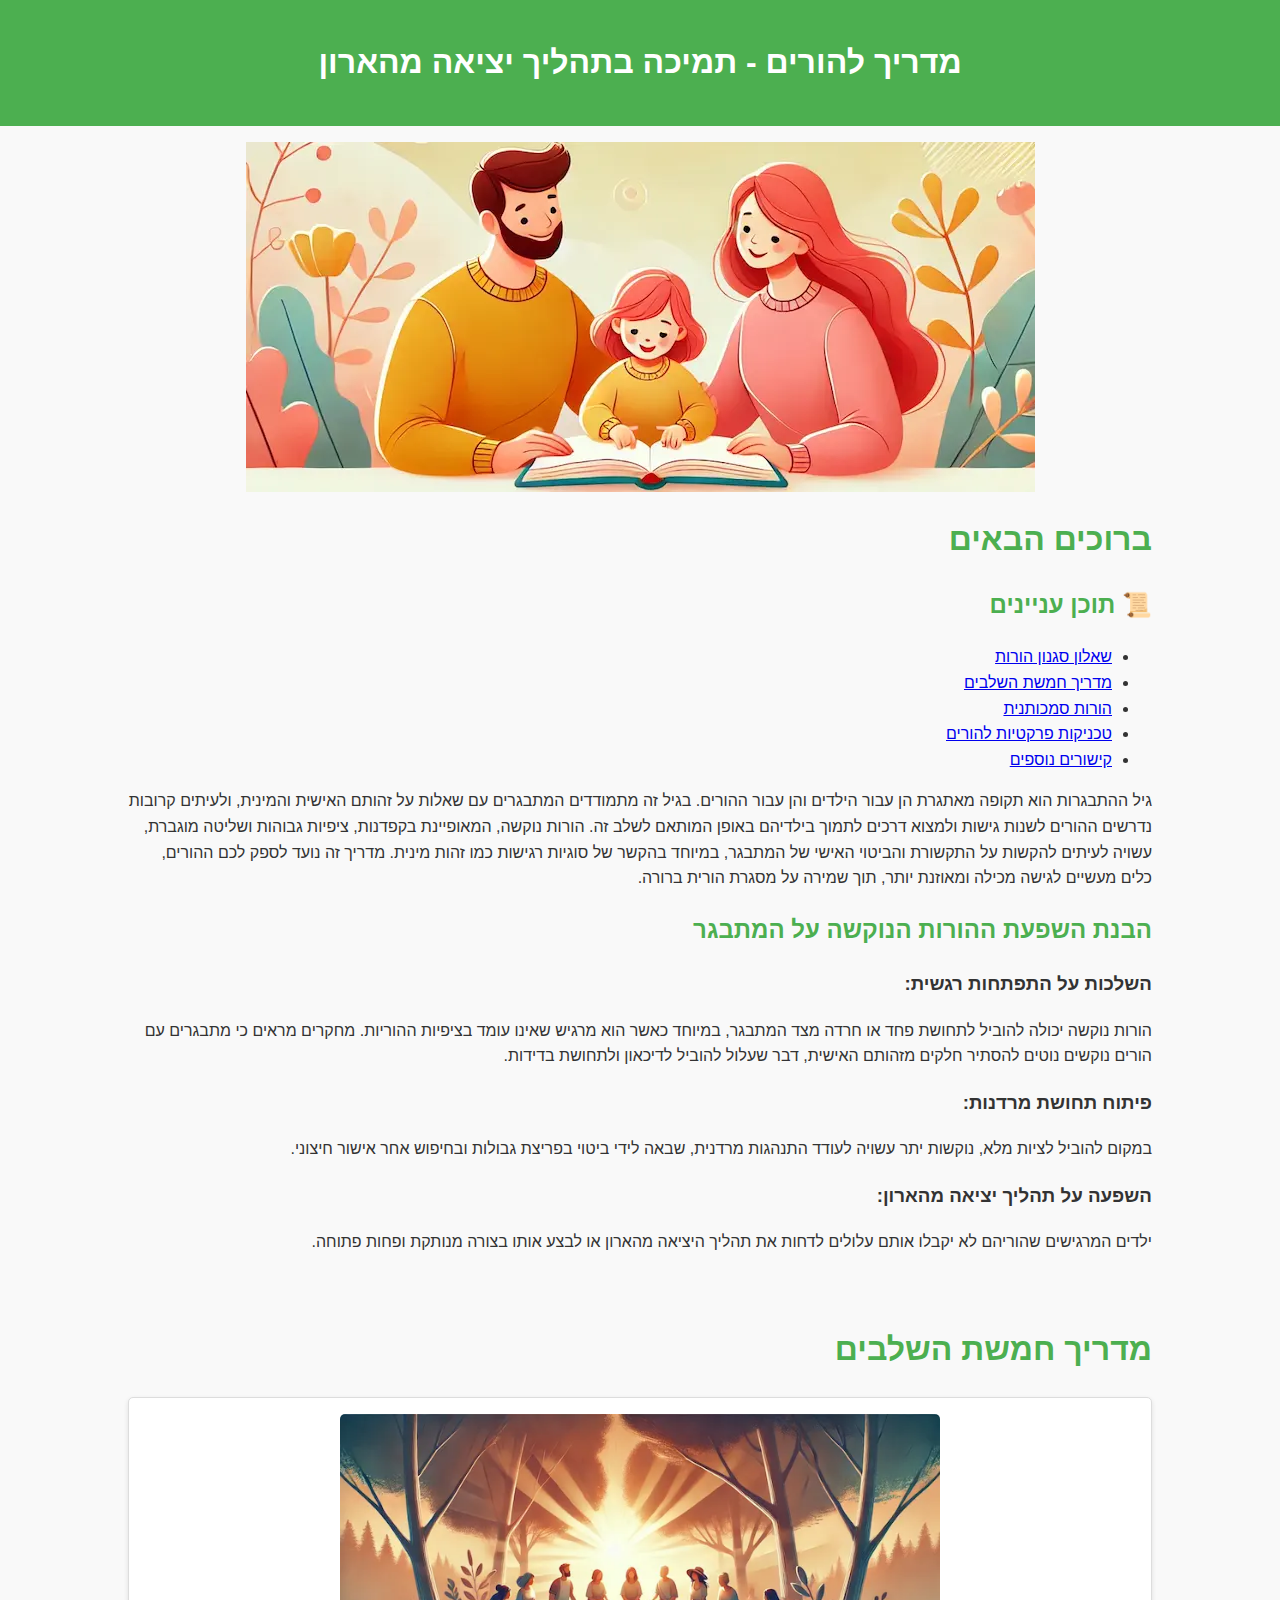
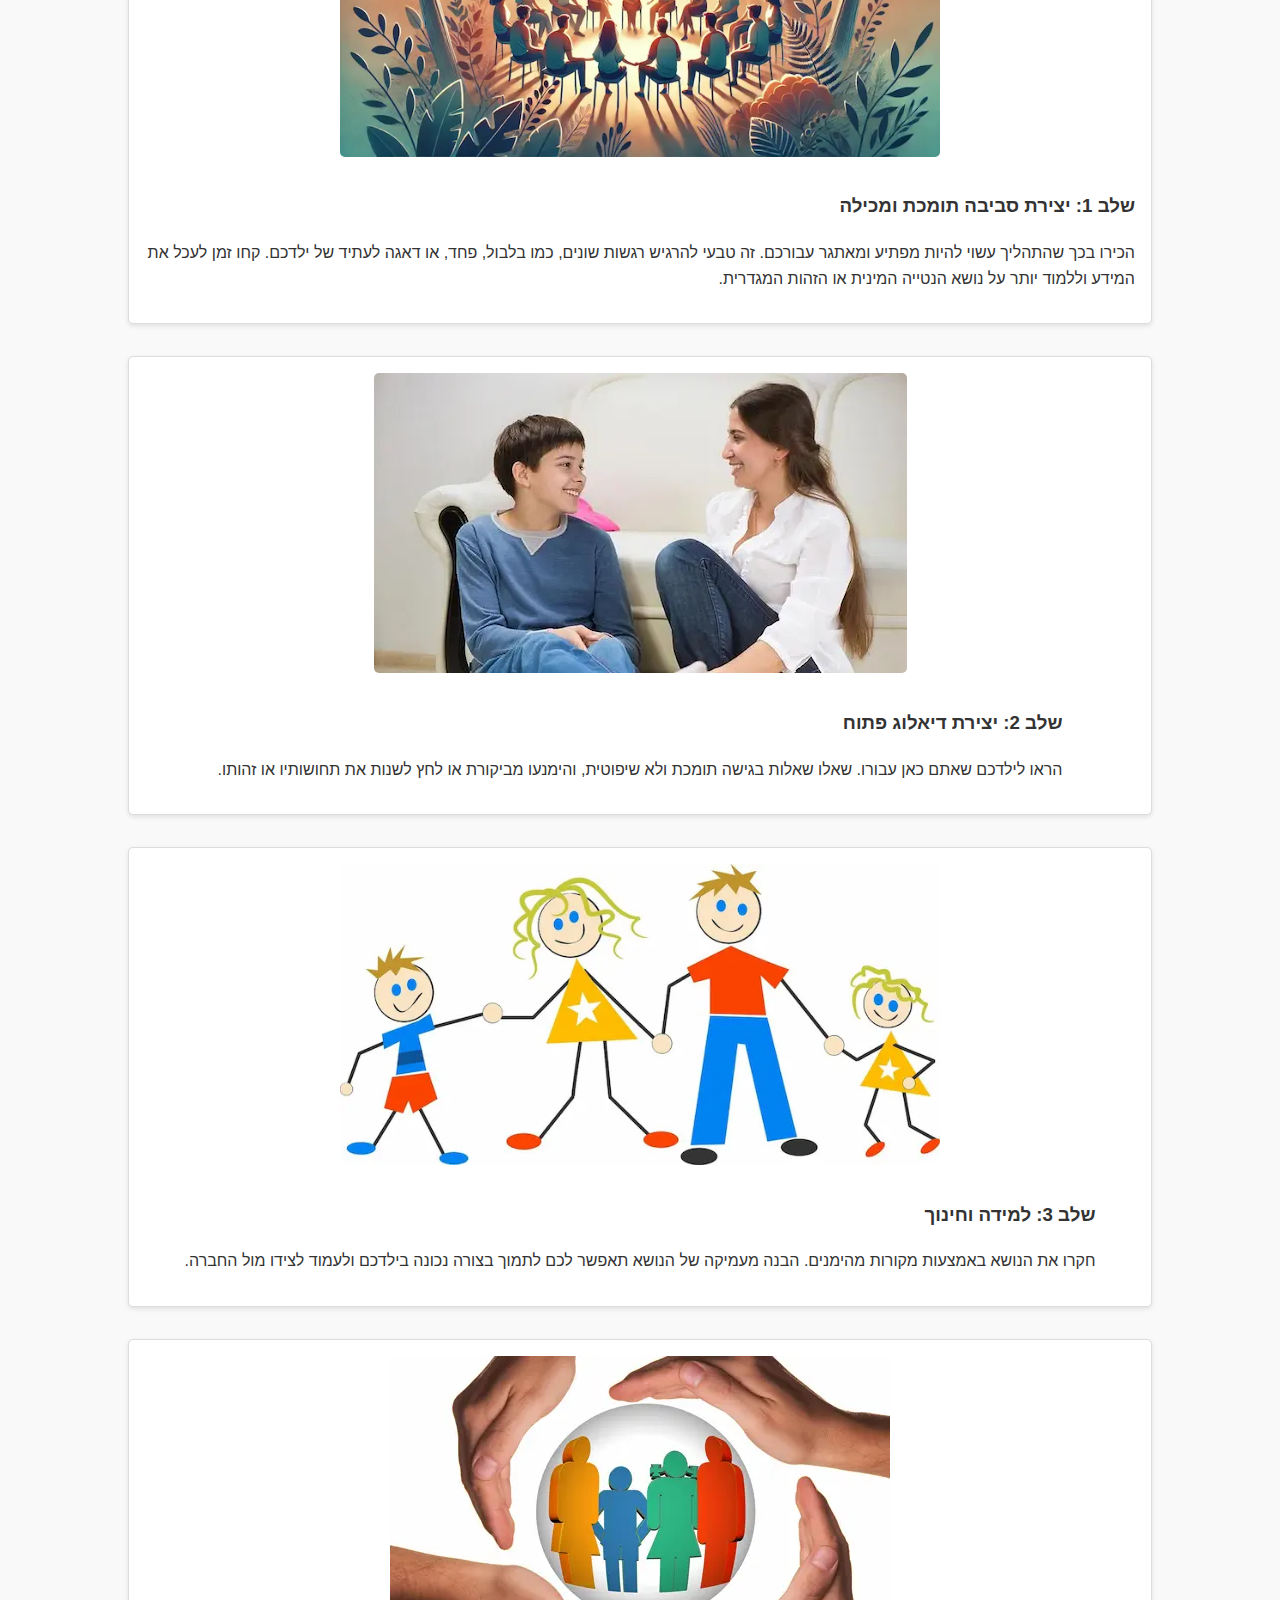
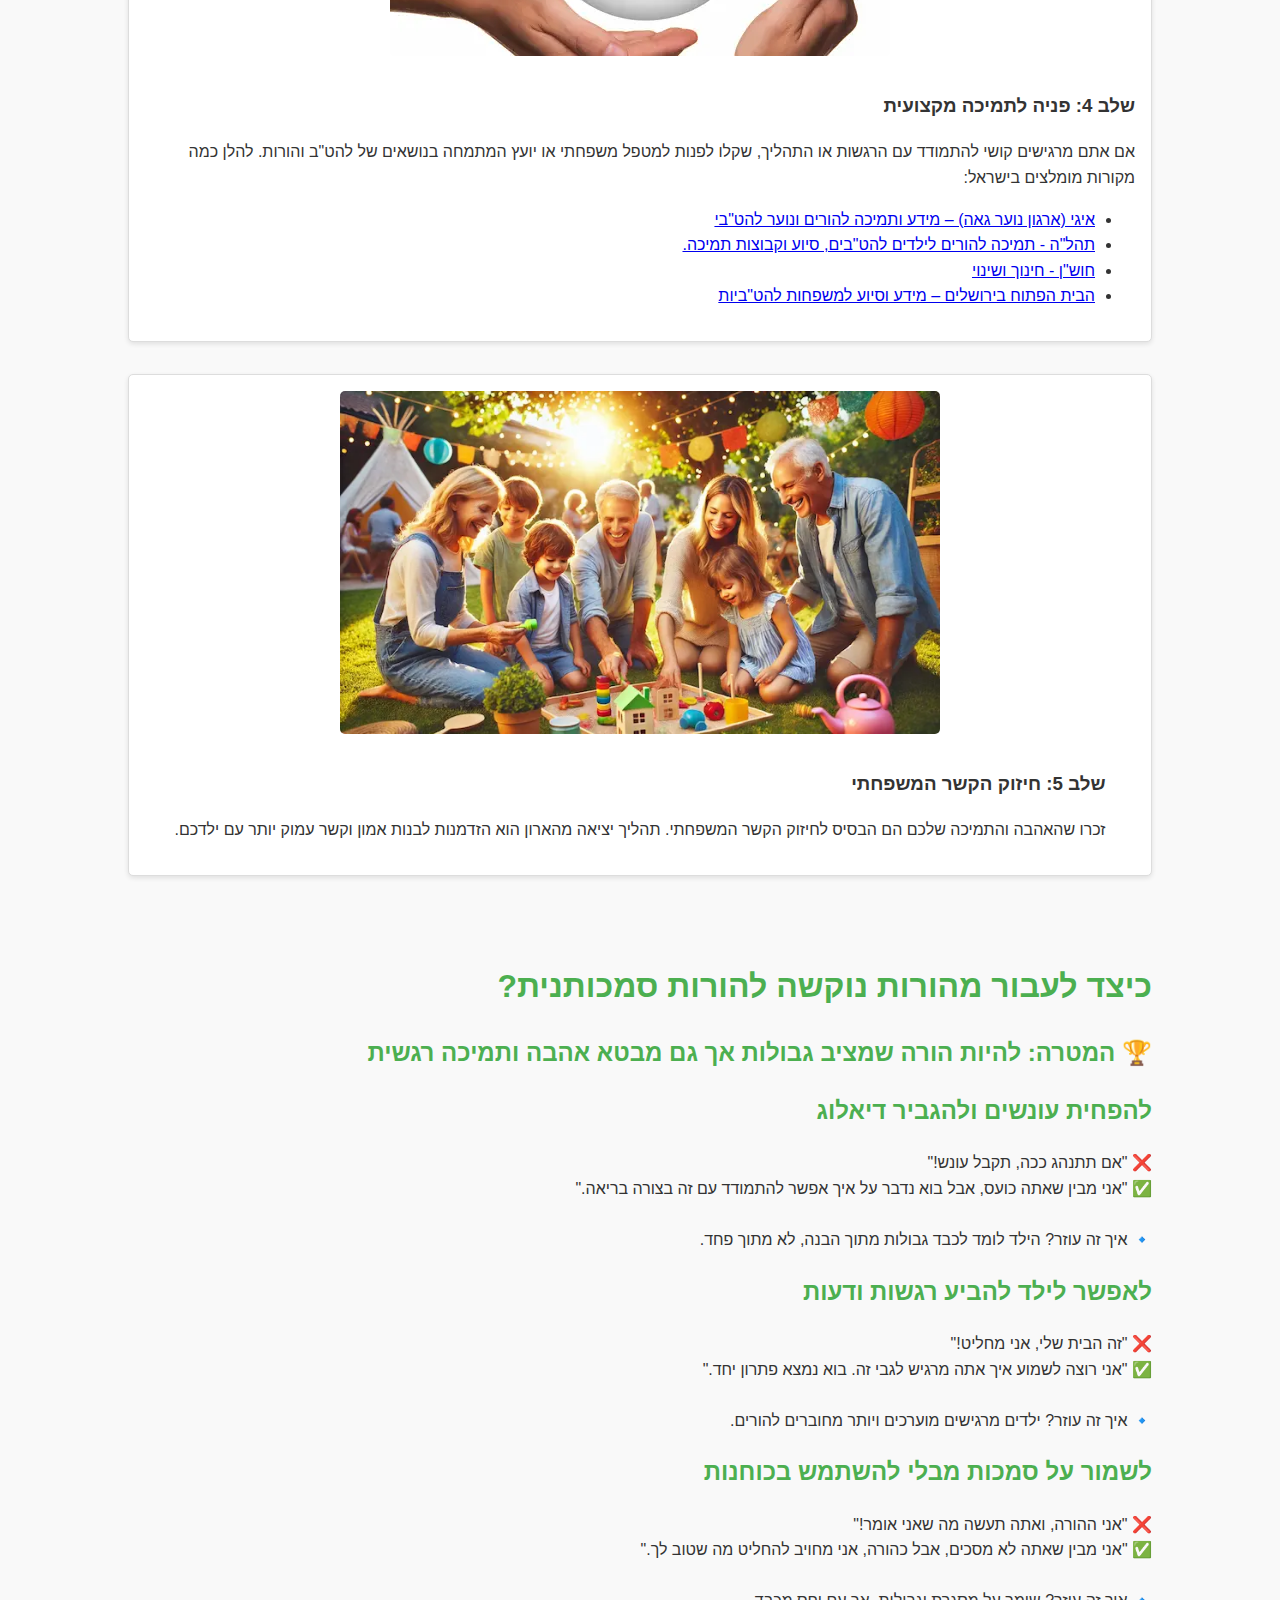
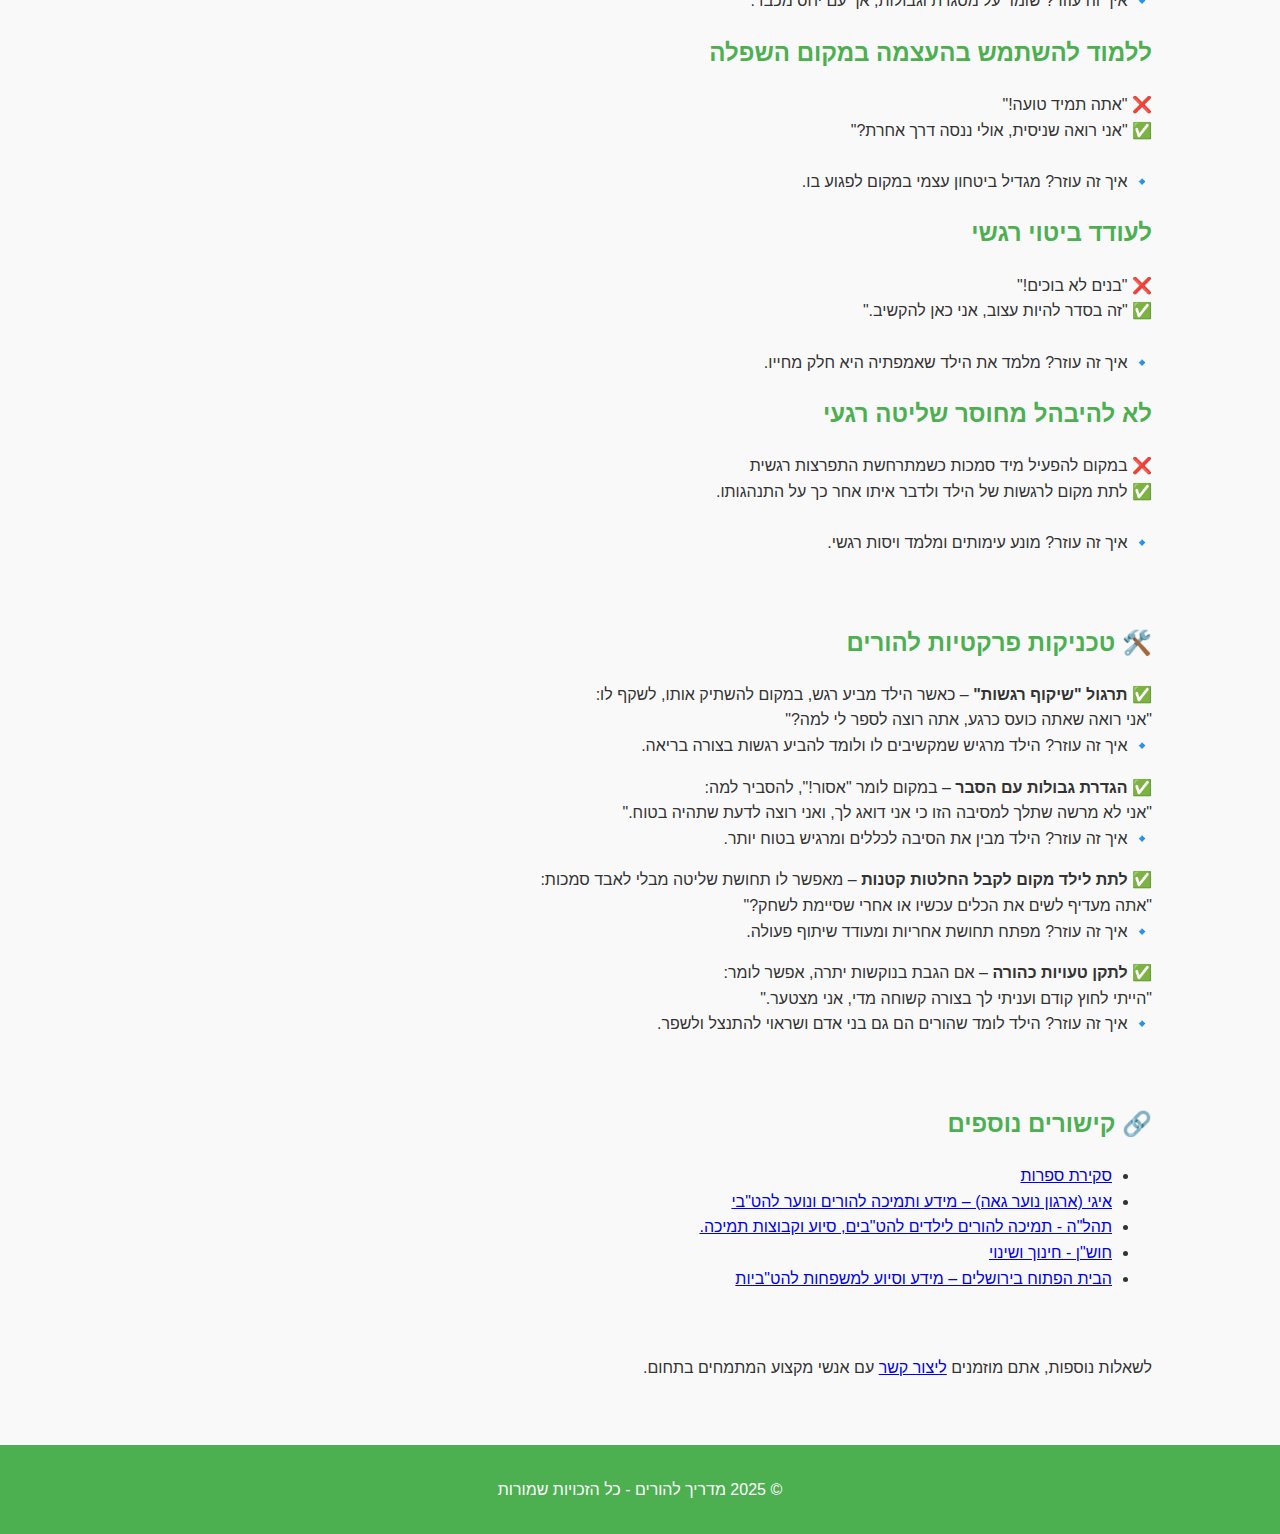
<file: index.html>
<!DOCTYPE html>
<html lang="he">
<head>
  <meta charset="UTF-8">
  <meta name="viewport" content="width=device-width, initial-scale=1.0">
  <title>מדריך להורים - תהליך יציאה מהארון</title>
  <link rel="stylesheet" href="style.css">
  <script>
    window.addEventListener("scroll", function() {
      let button = document.getElementById("backToTop");
      if (window.scrollY > 100) {
        button.style.display = "block";
      } else {
        button.style.display = "none";
      }
    });
  </script>
</head>
<body>
<header>
  <h1>מדריך להורים - תמיכה בתהליך יציאה מהארון</h1>
</header>
<div class="container">
  <img src="img/main_image.webp" alt="תמונה ראשית">
  <h1>ברוכים הבאים</h1>
  </p>
  <h2>📜 תוכן עניינים</h2>
  <ul>
    <li><a href="quiz.html" target="_blank">שאלון סגנון הורות</a></li>
    <li><a href="#guide1">מדריך חמשת השלבים</a></li>
    <li><a href="#guide2">הורות סמכותנית</a></li>
    <li><a href="#guide3">טכניקות פרקטיות להורים</a></li>
    <li><a href="#links">קישורים נוספים</a></li>
  </ul>
  <p>
    גיל ההתבגרות הוא תקופה מאתגרת הן עבור הילדים והן עבור ההורים. בגיל זה מתמודדים המתבגרים עם שאלות על זהותם האישית
    והמינית, ולעיתים קרובות נדרשים ההורים לשנות גישות ולמצוא דרכים לתמוך בילדיהם באופן המותאם לשלב זה.
    הורות נוקשה, המאופיינת בקפדנות, ציפיות גבוהות ושליטה מוגברת, עשויה לעיתים להקשות על התקשורת והביטוי האישי של
    המתבגר, במיוחד בהקשר של סוגיות רגישות כמו זהות מינית. מדריך זה נועד לספק לכם ההורים, כלים מעשיים לגישה מכילה
    ומאוזנת יותר, תוך שמירה על מסגרת הורית ברורה.
  </p>
  <h2>
    הבנת השפעת ההורות הנוקשה על המתבגר
  </h2>
  <h3>
    השלכות על התפתחות רגשית:
  </h3>
  <p>
    הורות נוקשה יכולה להוביל לתחושת פחד או חרדה מצד המתבגר, במיוחד כאשר הוא מרגיש שאינו עומד בציפיות ההוריות.
    מחקרים מראים כי מתבגרים עם הורים נוקשים נוטים להסתיר חלקים מזהותם האישית, דבר שעלול להוביל לדיכאון ולתחושת
    בדידות.
  <h3>
    פיתוח תחושת מרדנות:
  </h3>
  <p>
    במקום להוביל לציות מלא, נוקשות יתר עשויה לעודד התנהגות מרדנית, שבאה לידי ביטוי בפריצת גבולות ובחיפוש אחר אישור
    חיצוני.
  </p>
  <h3>
    השפעה על תהליך יציאה מהארון:
  </h3>
  <p>
    ילדים המרגישים שהוריהם לא יקבלו אותם עלולים לדחות את תהליך היציאה מהארון או לבצע אותו בצורה מנותקת ופחות פתוחה.
</div>
<div id="guide1" class="container">
  <h1>מדריך חמשת השלבים</h1>
  <div class="step">
    <img src="img/img1.webp" alt="הורים ותמיכה">
    <div class="step-content">
      <h3>שלב 1: יצירת סביבה תומכת ומכילה</h3>
      <p>הכירו בכך שהתהליך עשוי להיות מפתיע ומאתגר עבורכם. זה טבעי להרגיש רגשות שונים, כמו בלבול, פחד, או דאגה
        לעתיד של ילדכם. קחו זמן לעכל את המידע וללמוד יותר על נושא הנטייה המינית או הזהות המגדרית.</p>
    </div>
  </div>
  <div class="step">
    <img src="img/img2.webp" alt="שיחה פתוחה">
    <div class="step-content">
      <h3>שלב 2: יצירת דיאלוג פתוח</h3>
      <p>הראו לילדכם שאתם כאן עבורו. שאלו שאלות בגישה תומכת ולא שיפוטית, והימנעו מביקורת או לחץ לשנות את
        תחושותיו או זהותו.</p>
    </div>
  </div>
  <div class="step">
    <img src="img/img3.webp" alt="למידה וחינוך">
    <div class="step-content">
      <h3>שלב 3: למידה וחינוך</h3>
      <p>חקרו את הנושא באמצעות מקורות מהימנים. הבנה מעמיקה של הנושא תאפשר לכם לתמוך בצורה נכונה בילדכם ולעמוד
        לצידו מול החברה.</p>
    </div>
  </div>
  <div class="step">
    <img src="img/img4.webp" alt="תמיכה מקצועית">
    <div class="step-content">
      <h3>שלב 4: פניה לתמיכה מקצועית</h3>
      <p>אם אתם מרגישים קושי להתמודד עם הרגשות או התהליך, שקלו לפנות למטפל משפחתי או יועץ המתמחה בנושאים של
        להט"ב והורות. להלן כמה מקורות מומלצים בישראל:</p>
      <ul>
        <li><a href="https://igy.org.il/" target="_blank">איגי (ארגון נוער גאה) – מידע ותמיכה להורים ונוער להט"בי</a></li>
        <li><a href="https://www.tehila.org.il" target="_blank">תהל"ה - תמיכה להורים לילדים להט"בים, סיוע וקבוצות תמיכה.</a></li>
        <li><a href="https://www.hoshen.org" target="_blank">חוש"ן - חינוך ושינוי</a></li>
        <li><a href="https://opendoor.org.il" target="_blank">הבית הפתוח בירושלים – מידע וסיוע למשפחות להט"ביות</a></li>
      </ul>
    </div>
  </div>
  <div class="step">
    <img src="img/img5.webp" alt="משפחה תומכת">
    <div class="step-content">
      <h3>שלב 5: חיזוק הקשר המשפחתי</h3>
      <p>זכרו שהאהבה והתמיכה שלכם הם הבסיס לחיזוק הקשר המשפחתי. תהליך יציאה מהארון הוא הזדמנות לבנות אמון וקשר
        עמוק יותר עם ילדכם.</p>
    </div>
  </div>
</div>
<div id="guide2" class="container">
  <h1>כיצד לעבור מהורות נוקשה להורות סמכותנית?</h1>
  <!--    <img src="img/img1.png" alt="הורות סמכותנית">-->
  <h2>🏆 המטרה: להיות הורה שמציב גבולות אך גם מבטא אהבה ותמיכה רגשית</h2>

  <div class="section">
    <h2>להפחית עונשים ולהגביר דיאלוג</h2>
    <p class="example">❌ "אם תתנהג ככה, תקבל עונש!"<br>
      ✅ "אני מבין שאתה כועס, אבל בוא נדבר על איך אפשר להתמודד עם זה בצורה בריאה."<br><br>
      🔹 איך זה עוזר? הילד לומד לכבד גבולות מתוך הבנה, לא מתוך פחד.
    </p>
  </div>

  <div class="section">
    <h2>לאפשר לילד להביע רגשות ודעות</h2>
    <p class="example">❌ "זה הבית שלי, אני מחליט!"<br>
      ✅ "אני רוצה לשמוע איך אתה מרגיש לגבי זה. בוא נמצא פתרון יחד."<br><br>
      🔹 איך זה עוזר? ילדים מרגישים מוערכים ויותר מחוברים להורים.
    </p>
  </div>

  <div class="section">
    <h2>לשמור על סמכות מבלי להשתמש בכוחנות</h2>
    <p class="example">❌ "אני ההורה, ואתה תעשה מה שאני אומר!"<br>
      ✅ "אני מבין שאתה לא מסכים, אבל כהורה, אני מחויב להחליט מה שטוב לך."<br><br>
      🔹 איך זה עוזר? שומר על מסגרת וגבולות, אך עם יחס מכבד.
    </p>
  </div>

  <div class="section">
    <h2>ללמוד להשתמש בהעצמה במקום השפלה</h2>
    <p class="example">❌ "אתה תמיד טועה!"<br>
      ✅ "אני רואה שניסית, אולי ננסה דרך אחרת?"<br><br>
      🔹 איך זה עוזר? מגדיל ביטחון עצמי במקום לפגוע בו.
    </p>
  </div>

  <div class="section">
    <h2>לעודד ביטוי רגשי</h2>
    <p class="example">❌ "בנים לא בוכים!"<br>
      ✅ "זה בסדר להיות עצוב, אני כאן להקשיב."<br><br>
      🔹 איך זה עוזר? מלמד את הילד שאמפתיה היא חלק מחייו.
    </p>

  </div>

  <div class="section">
    <h2>לא להיבהל מחוסר שליטה רגעי</h2>
    <p class="example">❌ במקום להפעיל מיד סמכות כשמתרחשת התפרצות רגשית<br>
      ✅ לתת מקום לרגשות של הילד ולדבר איתו אחר כך על התנהגותו.<br><br>
      🔹 איך זה עוזר? מונע עימותים ומלמד ויסות רגשי.
    </p>
  </div>
</div>
<div id="guide3" class="container">
  <div class="section">
    <h2>🛠️ טכניקות פרקטיות להורים</h2>
    <p class="tip">✅ <strong>תרגול "שיקוף רגשות"</strong> – כאשר הילד מביע רגש, במקום להשתיק אותו, לשקף לו:<br>
      "אני רואה שאתה כועס כרגע, אתה רוצה לספר לי למה?"<br>
      🔹 איך זה עוזר? הילד מרגיש שמקשיבים לו ולומד להביע רגשות בצורה בריאה.
    </p>

    <p class="tip">✅ <strong>הגדרת גבולות עם הסבר</strong> – במקום לומר "אסור!", להסביר למה:<br>
      "אני לא מרשה שתלך למסיבה הזו כי אני דואג לך, ואני רוצה לדעת שתהיה בטוח."<br>
      🔹 איך זה עוזר? הילד מבין את הסיבה לכללים ומרגיש בטוח יותר.
    </p>

    <p class="tip">✅ <strong>לתת לילד מקום לקבל החלטות קטנות</strong> – מאפשר לו תחושת שליטה מבלי לאבד
      סמכות:<br>
      "אתה מעדיף לשים את הכלים עכשיו או אחרי שסיימת לשחק?"<br>
      🔹 איך זה עוזר? מפתח תחושת אחריות ומעודד שיתוף פעולה.
    </p>

    <p class="tip">✅ <strong>לתקן טעויות כהורה</strong> – אם הגבת בנוקשות יתרה, אפשר לומר:<br>
      "הייתי לחוץ קודם ועניתי לך בצורה קשוחה מדי, אני מצטער."<br>
      🔹 איך זה עוזר? הילד לומד שהורים הם גם בני אדם ושראוי להתנצל ולשפר.
    </p>

  </div>
</div>
<div id="links" class="container">
  <div class="section">
    <h2>🔗 קישורים נוספים</h2>
    <ul>
      <li><a href="https://docs.google.com/document/d/1XmhEnE3l0ROq3eLSKMsKpVi6F6a9DYaJ/edit?usp=sharing&ouid=102543771344124089107&rtpof=true&sd=true" target="_blank">סקירת ספרות</a></li>
      <li><a href="https://igy.org.il/" target="_blank">איגי (ארגון נוער גאה) – מידע ותמיכה להורים ונוער להט"בי</a></li>
      <li><a href="https://www.tehila.org.il" target="_blank">תהל"ה - תמיכה להורים לילדים להט"בים, סיוע וקבוצות תמיכה.</a></li>
      <li><a href="https://www.hoshen.org" target="_blank">חוש"ן - חינוך ושינוי</a></li>
      <li><a href="https://opendoor.org.il" target="_blank">הבית הפתוח בירושלים – מידע וסיוע למשפחות להט"ביות</a></li>
    </ul>

  </div>
</div>
<div class="container">
  <p>לשאלות נוספות, אתם מוזמנים <a href="#">ליצור קשר</a> עם אנשי מקצוע המתמחים בתחום.</p>
</div>
<div class="back-to-top" id="backToTop">
  <a href="#top">🔝 חזרה לראש הדף</a>
</div>
<footer>
  <p>&copy; 2025 מדריך להורים - כל הזכויות שמורות</p>
</footer>
</body>
</html>
</file>
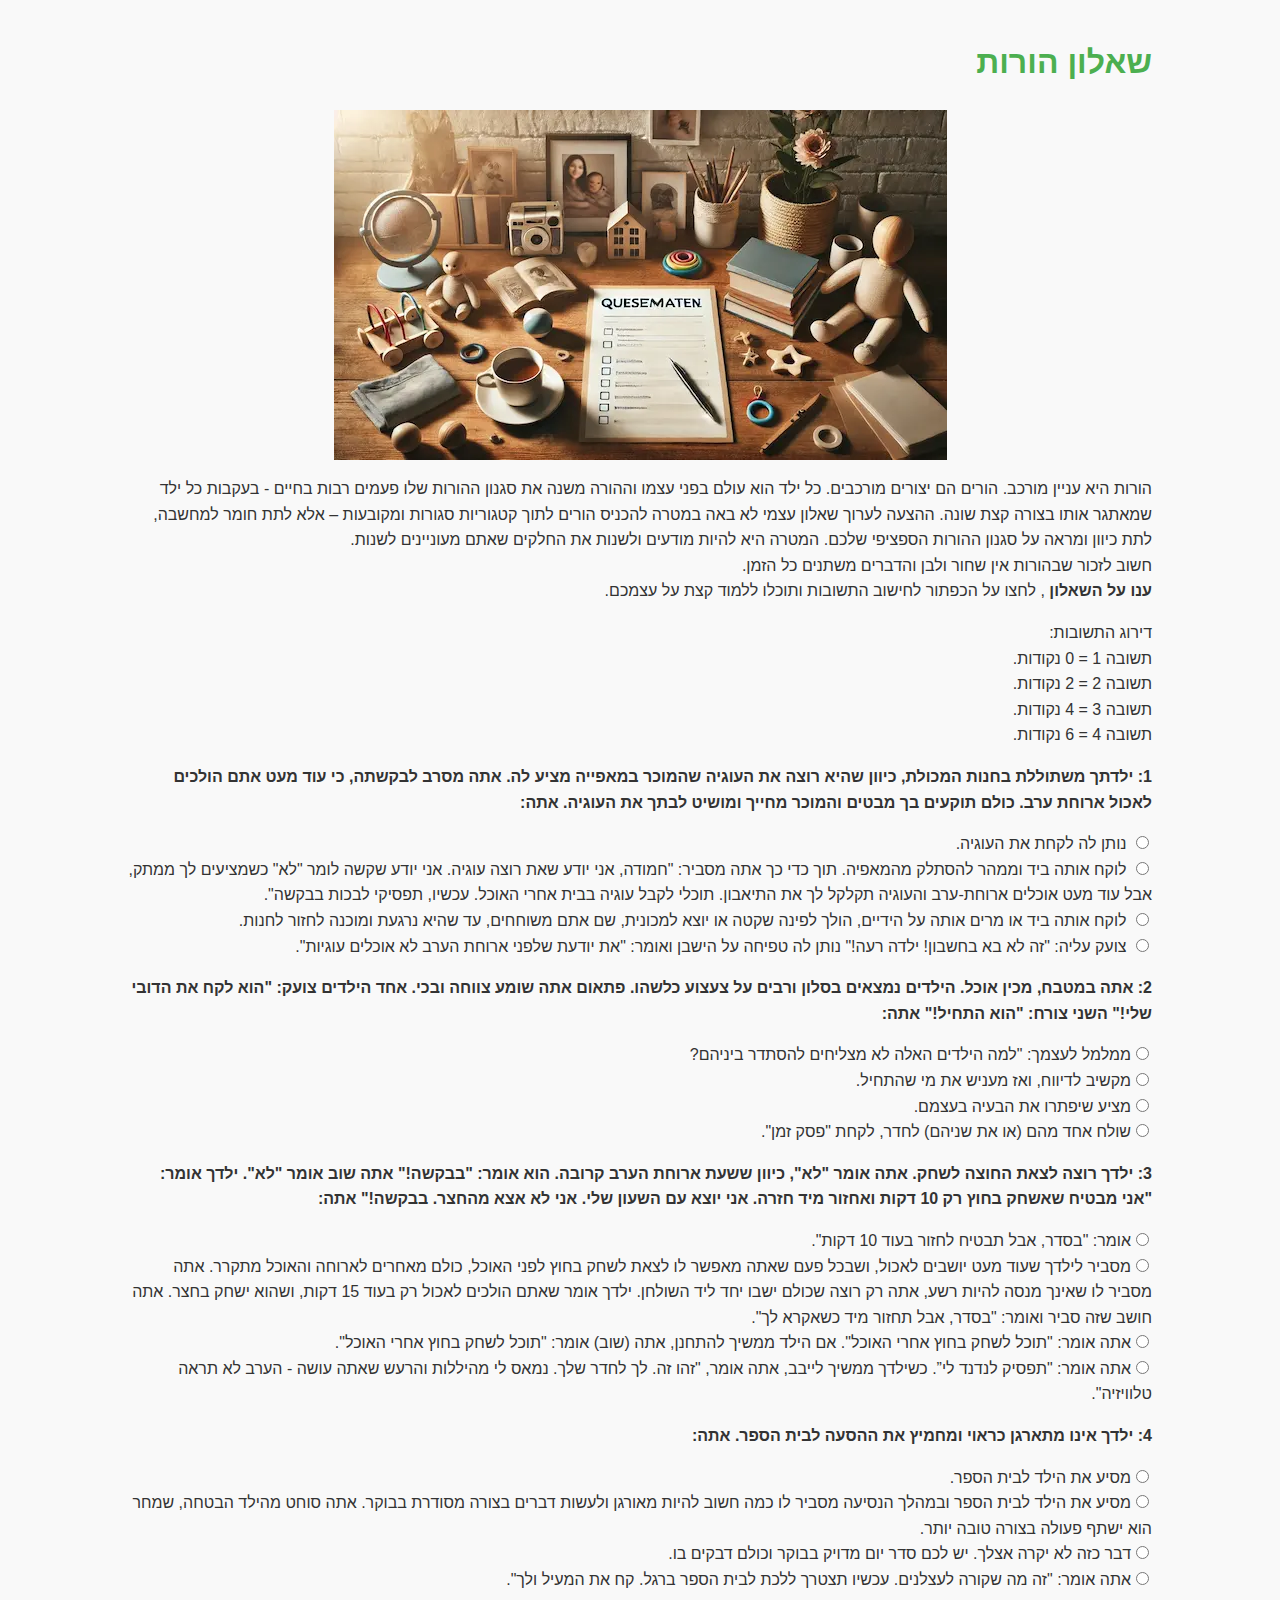
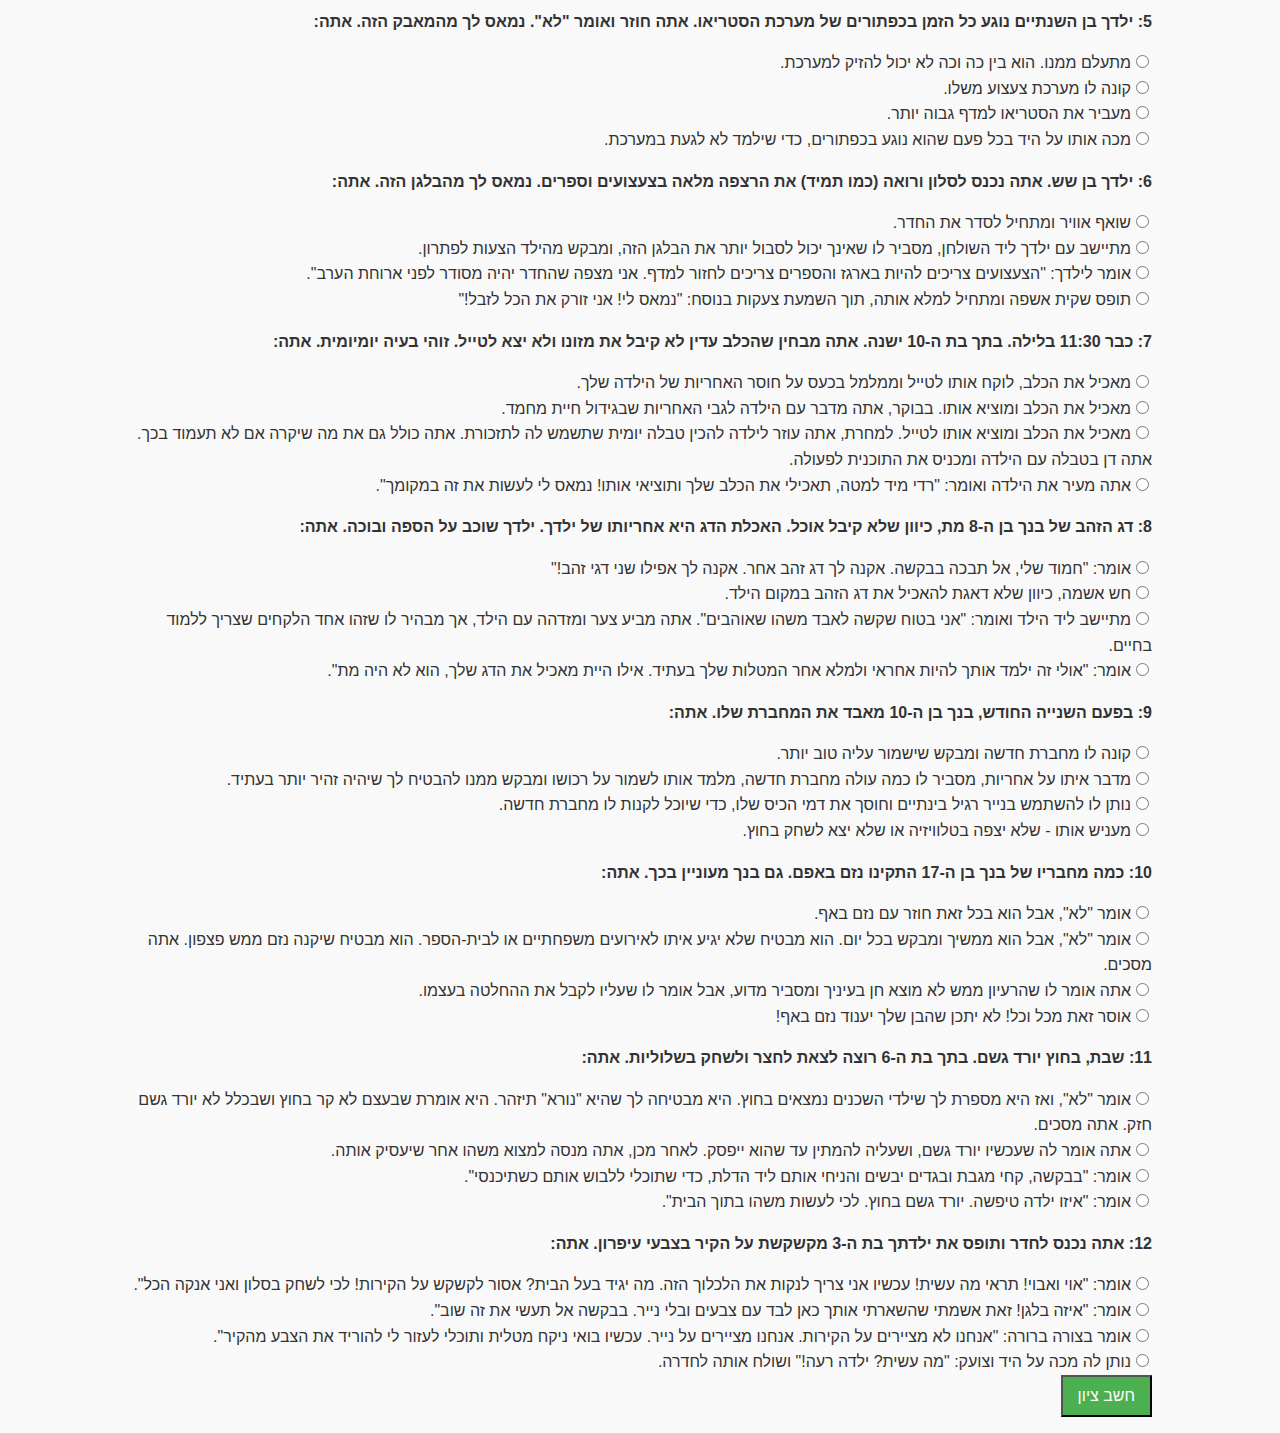
<file: quiz.html>
<!DOCTYPE html>
<html lang="he" dir="rtl">
<head>
    <meta charset="UTF-8">
    <meta name="viewport" content="width=device-width, initial-scale=1.0">
    <title>שאלון הורות</title>
    <link rel="stylesheet" href="style.css">
    <script>
        function calculateScore() {
            let score = 0;
            const answers = document.querySelectorAll("input[type='radio']:checked");
            if (answers.length < 3) {
                alert('עליך לענות על כל השאלות...')
                return
            }
            answers.forEach(answer => {
                score += parseInt(answer.value)
            });

            let resultText = "";
            if (score >= 0 && score <= 14) {
                resultText =  "הורה מתירני:" + "\n" + "כנראה שקשה לך לומר \"לא\" לילדך. יתכן שילדך העקשן מצליח לשנות את דעתך בקלות רבה מדי. יתכן שאתה חש תסכול וכעס, כיוון שאתה מרגיש שאינך שולט בילד. עובדה זו מקשה על חייך, אך אינה עושה אותך להורה גרוע או לאדם חלש. אתה פשוט צריך לרכוש מיומנויות חדשות. לאחר שתאמץ את השיטות היעילות להשגת שיתוף פעולה מצד ילדיך ותדע כיצד לטפל בהתנהגות בלתי נאותה, תתחיל ליהנות מההורות ומילדיך הרבה יותר. החזק מעמד!   ";
            } else if (score >= 15 && score <= 36) {
                resultText =   "הורה דמוקרטי:" + "\n" + "השתדלת וככל הנראה גם הצלחת, במידת-מה, להגיע למצב של שיתוף פעולה עם ילדיך. אתה מתייחס אל ילדיך כאל שווי-ערך ומשתדל להיות הוגן ועקבי כלפיהם. מדוע, אם כן, אתה חושב עדיין שיכולת להצליח יותר? מדוע בכל זאת ילדיך אינם מתנהגים כשורה לעיתים כה קרובות?  נראה כי סגנון ההורות שלך מעכב אותך. אתה משתדל מדי להיות מושלם בכל מצב ולהיות תמיד הוגן והגיוני. אתה משתדל מדי להתייחס לילדיך כאל שווים. אתה חושב יותר מדי על התוצאות ארוכות הטווח, כשאתה מתקן את הילד שלך ומאפיינות אותך מחשבות כמו \"האם אני קשוח מדי?\" \"האם אני מתירני מדי?\" \"האם זה הדבר הנכון?\" כדאי לדבר פחות ולעשות יותר. תוכל להפיק תועלת רבה מהמודעות לכך שהורים וילדים אינם שווים. בשנים בהם הילד גדל ומתפתח, עליך להיות הסמכות בבית, ולהניח את הבסיס ליחסי החברות שייווצרו בינך לבין ילדיך לכשיתבגרו. אחת התכונות השכיחות ביותר של ההורה הדמוקרטי היא הנטייה להטיף, ללמד ולחנך - עד כדי כך שהילד נאלץ להפסיק להקשיב (תופעה המכונה בשם \"חירשות להורים\"). הקדש את הזמן לתרגול מיומנויות חדשות. תוך זמן קצר תחוש שאתה שולט יותר ושהפכת למנהיג. כך גם יכבדו אותך ילדיך הרבה יותר.";
            } else if (score >= 37 && score <= 50) {
                resultText =  "הורה סמכותי:" + "\n" + " אתה מבצע את העבודה על הצד הטוב ביותר . אולי קראת ספרים על הורות או שהלכת לבית ספר להורים. כל הכבוד!  כהורה סמכותי, יתכן שאתה סובל מייסורים עצמיים. ייתכן שהידע הרב שרכשת, גורם לך להרגיש שנכשלת בחלק מהמקרים (למשל במצבים קשים במיוחד או כשעובר עליך יום קשה). זכור שאין דבר כזה \"הורה מושלם\" ושסגנון ההורות הכללי שלך הוא בריא ויעיל כאחד. התפקיד החשוב ביותר שלנו בחיים הוא גידול ילדינו. ככל שיהיה בידיך ידע רב יותר, כך ילדיך ייהנו מכך. יתכן שכדאי לך בכל זאת לתרגל כמה מיומנויות חדשות וחשובות שיעזרו לך לעדן את סגנון ההורות שלך. ";
            } else if (score >= 51 && score <= 72) {
                resultText =  "הורה אוטוקרטי:" + "\n" + "כן המפקד, כן אדוני רב-החובל! יש הרגשה שאחד משני המצבים הבאים, מתאר את מה שקורה אצלך בבית: אם ילדך מתחת לגיל 15, יש לך ילד שמתנהג כיאות. הילד מתנהג יפה - כיוון שהוא יודע שהוא חייב להתנהג כך. למרות זאת, טמון בסגנון זה גם אפקט שלילי. ילד שמתנהג יפה כיוון שהוא פוחד מעונש או משתוקק לקבל פרס, אינו מפתח את המצפון הפנימי האמור לשרת אותו כשהוריו לא ינשפו בעורפו. ילדים להורים אוטוקרטיים עלולים ללמוד להתנגד לסמכות, ולפעמים עלולים להיות כל כך חסרי ביטחון, עד שלא יהיו מסוגלים להביע את דעתם. ילדים כאלה עלולים לעיתים לפתח תלות באנשים אחרים - תכונה מסוכנת העלולה לגרום להם להצטרף לחברה לא מתאימה. זאת מעבר לכך שהגישה הנוקשה כלפי הילד, מחלישה את מערכת היחסים שביניכם וחוסמת תקשורת יעילה. אם ילדך מעל לגיל 15, אתה ניצב כנראה בפני בעיות חדשות. הסגנון הנוקשה שלך נוטה לגרום למתבגר שלך להתמרד והשיטות שעד כה סייעו לך להשתלט עליו, כבר לא פועלות. אם התיאורים הנ\"ל אינם מתארים אותך, יתכן שאינך נהנה במיוחד להיות הורה. אתה מוצא את עצמך צועק, מכה ולחוץ מדי. אתה משתדל לחנך את ילדיך להתנהג כשורה, אבל המאמצים מצליחים רק להכעיס אותך. במקרה כזה, החזק מעמד! ברשותך כמה רעיונות נכונים הזקוקים לעידון ולבקרה. לאחר שתתרגל כמה מיומנויות בסיסיות, תגלה שלחץ הדם ועוצמת הקול שלך ירדו. באופן כזה, לא רק שתוכל ליהנות יותר מילדיך - גם הם, יוכלו ליהנות ממך יותר.";
            }

            document.getElementById("result").innerText = `הציון שלך הוא: ${score}\n${resultText}`;
        }
    </script>
</head>
<body>

    <div class="container">
        <h1>שאלון הורות</h1>
        <img src="img/quiz_img.webp" alt="הורים ותמיכה">
        <div>
            <p>
                הורות היא עניין מורכב. הורים הם יצורים מורכבים. כל ילד הוא עולם בפני עצמו וההורה משנה את סגנון ההורות שלו
                פעמים רבות בחיים - בעקבות כל ילד שמאתגר אותו בצורה קצת שונה. ההצעה לערוך שאלון עצמי לא באה במטרה להכניס
                הורים לתוך קטגוריות סגורות ומקובעות – אלא לתת חומר למחשבה, לתת כיוון ומראה על סגנון ההורות הספציפי שלכם.
                המטרה היא להיות מודעים ולשנות את החלקים שאתם מעוניינים לשנות.
                <br>
                חשוב לזכור שבהורות אין שחור ולבן והדברים משתנים כל הזמן.
                <br>
                <strong>ענו על השאלון</strong> , לחצו על הכפתור לחישוב התשובות ותוכלו ללמוד קצת על עצמכם.
                <br>
            </p>
            <p>
                דירוג התשובות:<br>
                תשובה 1 = 0 נקודות.<br>
                תשובה 2 = 2 נקודות.<br>
                תשובה 3 = 4 נקודות.<br>
                תשובה 4 = 6 נקודות.
            </p>
        </div>
        <!-- question 1-->
        <div class="question">
            <p><strong>1: ילדתך משתוללת בחנות המכולת, כיוון שהיא רוצה את העוגיה שהמוכר במאפייה מציע לה. אתה מסרב לבקשתה, כי
                עוד מעט אתם הולכים לאכול ארוחת ערב. כולם תוקעים בך מבטים והמוכר מחייך ומושיט לבתך את העוגיה. אתה:</strong>
            </p>
            <input type="radio" name="q1" value="0"> נותן לה לקחת את העוגיה. <br>
            <input type="radio" name="q1" value="2"> לוקח אותה ביד וממהר להסתלק מהמאפיה. תוך כדי כך אתה מסביר: "חמודה, אני
            יודע שאת רוצה עוגיה. אני יודע שקשה לומר "לא" כשמציעים לך ממתק, אבל עוד מעט אוכלים ארוחת-ערב והעוגיה תקלקל לך את
            התיאבון. תוכלי לקבל עוגיה בבית אחרי האוכל. עכשיו, תפסיקי לבכות בבקשה". <br>
            <input type="radio" name="q1" value="4"> לוקח אותה ביד או מרים אותה על הידיים, הולך לפינה שקטה או יוצא למכונית,
            שם אתם משוחחים, עד שהיא נרגעת ומוכנה לחזור לחנות. <br>
            <input type="radio" name="q1" value="6"> צועק עליה: "זה לא בא בחשבון! ילדה רעה!" נותן לה טפיחה על הישבן ואומר:
            "את יודעת שלפני ארוחת הערב לא אוכלים עוגיות". <br>
        </div>

        <!-- question 2-->
        <div class="question">
            <p><strong>2: אתה במטבח, מכין אוכל. הילדים נמצאים בסלון ורבים על צעצוע כלשהו. פתאום אתה שומע צווחה ובכי. אחד
                הילדים צועק: "הוא לקח את הדובי שלי!" השני צורח: "הוא התחיל!" אתה:</strong></p>
            <input type="radio" name="q2" value="0">ממלמל לעצמך: "למה הילדים האלה לא מצליחים להסתדר ביניהם?<br>
            <input type="radio" name="q2" value="2">מקשיב לדיווח, ואז מעניש את מי שהתחיל.<br>
            <input type="radio" name="q2" value="4">מציע שיפתרו את הבעיה בעצמם.<br>
            <input type="radio" name="q2" value="6">שולח אחד מהם (או את שניהם) לחדר, לקחת "פסק זמן".<br>
        </div>

        <!-- question 3-->
        <div class="question">
            <p><strong>3: ילדך רוצה לצאת החוצה לשחק. אתה אומר "לא", כיוון ששעת ארוחת הערב קרובה. הוא אומר: "בבקשה!" אתה שוב
                אומר "לא". ילדך אומר: "אני מבטיח שאשחק בחוץ רק 10 דקות ואחזור מיד חזרה. אני יוצא עם השעון שלי. אני לא אצא
                מהחצר. בבקשה!" אתה:</strong></p>
            <input type="radio" name="q3" value="0">אומר: "בסדר, אבל תבטיח לחזור בעוד 10 דקות".<br>
            <input type="radio" name="q3" value="2">מסביר לילדך שעוד מעט יושבים לאכול, ושבכל פעם שאתה מאפשר לו לצאת לשחק
            בחוץ לפני האוכל, כולם מאחרים לארוחה והאוכל מתקרר. אתה מסביר לו שאינך מנסה להיות רשע, אתה רק רוצה שכולם ישבו יחד
            ליד השולחן. ילדך אומר שאתם הולכים לאכול רק בעוד 15 דקות, ושהוא ישחק בחצר. אתה חושב שזה סביר ואומר: "בסדר, אבל
            תחזור מיד כשאקרא לך".<br>
            <input type="radio" name="q3" value="4">אתה אומר: "תוכל לשחק בחוץ אחרי האוכל". אם הילד ממשיך להתחנן, אתה (שוב)
            אומר: "תוכל לשחק בחוץ אחרי האוכל".<br>
            <input type="radio" name="q3" value="6">אתה אומר: "תפסיק לנדנד לי”. כשילדך ממשיך לייבב, אתה אומר, "זהו זה. לך
            לחדר שלך. נמאס לי מהיללות והרעש שאתה עושה - הערב לא תראה טלוויזיה".<br>
        </div>

        <!-- question 4-->
        <div class="question">
            <p><strong>4: ילדך אינו מתארגן כראוי ומחמיץ את ההסעה לבית הספר. אתה:</strong></p>
            <input type="radio" name="q4" value="0">מסיע את הילד לבית הספר.<br>
            <input type="radio" name="q4" value="2">מסיע את הילד לבית הספר ובמהלך הנסיעה מסביר לו כמה חשוב להיות מאורגן
            ולעשות דברים בצורה מסודרת בבוקר. אתה סוחט מהילד הבטחה, שמחר הוא ישתף פעולה בצורה טובה יותר.<br>
            <input type="radio" name="q4" value="4">דבר כזה לא יקרה אצלך. יש לכם סדר יום מדויק בבוקר וכולם דבקים בו.<br>
            <input type="radio" name="q4" value="6">אתה אומר: "זה מה שקורה לעצלנים. עכשיו תצטרך ללכת לבית הספר ברגל. קח את
            המעיל ולך".<br>
        </div>

        <!-- question 5-->
        <div class="question">
            <p><strong>5: ילדך בן השנתיים נוגע כל הזמן בכפתורים של מערכת הסטריאו. אתה חוזר ואומר "לא". נמאס לך מהמאבק הזה.
                אתה:</strong></p>
            <input type="radio" name="q5" value="0">מתעלם ממנו. הוא בין כה וכה לא יכול להזיק למערכת.<br>
            <input type="radio" name="q5" value="2">קונה לו מערכת צעצוע משלו.<br>
            <input type="radio" name="q5" value="4">מעביר את הסטריאו למדף גבוה יותר.<br>
            <input type="radio" name="q5" value="6">מכה אותו על היד בכל פעם שהוא נוגע בכפתורים, כדי שילמד לא לגעת
            במערכת.<br>
        </div>

        <!-- question 6-->
        <div class="question">
            <p><strong>6: ילדך בן שש. אתה נכנס לסלון ורואה (כמו תמיד) את הרצפה מלאה בצעצועים וספרים. נמאס לך מהבלגן הזה.
                אתה: </strong></p>
            <input type="radio" name="q6" value="0">שואף אוויר ומתחיל לסדר את החדר.<br>
            <input type="radio" name="q6" value="2">מתיישב עם ילדך ליד השולחן, מסביר לו שאינך יכול לסבול יותר את הבלגן הזה,
            ומבקש מהילד הצעות לפתרון.<br>
            <input type="radio" name="q6" value="4">אומר לילדך: "הצעצועים צריכים להיות בארגז והספרים צריכים לחזור למדף. אני
            מצפה שהחדר יהיה מסודר לפני ארוחת הערב".<br>
            <input type="radio" name="q6" value="6">תופס שקית אשפה ומתחיל למלא אותה, תוך השמעת צעקות בנוסח: "נמאס לי! אני
            זורק את הכל לזבל!"<br>
        </div>

        <!-- question 7-->
        <div class="question">
            <p><strong>7: כבר 11:30 בלילה. בתך בת ה-10 ישנה. אתה מבחין שהכלב עדין לא קיבל את מזונו ולא יצא לטייל. זוהי בעיה
                יומיומית. אתה:</strong></p>
            <input type="radio" name="q7" value="0">מאכיל את הכלב, לוקח אותו לטייל וממלמל בכעס על חוסר האחריות של הילדה שלך.<br>
            <input type="radio" name="q7" value="2">מאכיל את הכלב ומוציא אותו. בבוקר, אתה מדבר עם הילדה לגבי האחריות שבגידול
            חיית מחמד.<br>
            <input type="radio" name="q7" value="4">מאכיל את הכלב ומוציא אותו לטייל. למחרת, אתה עוזר לילדה להכין טבלה יומית
            שתשמש לה לתזכורת. אתה כולל גם את מה שיקרה אם לא תעמוד בכך. אתה דן בטבלה עם הילדה ומכניס את התוכנית לפעולה.<br>
            <input type="radio" name="q7" value="6">אתה מעיר את הילדה ואומר: "רדי מיד למטה, תאכילי את הכלב שלך ותוציאי אותו!
            נמאס לי לעשות את זה במקומך".<br>
        </div>

        <!-- question 8-->
        <div class="question">
            <p><strong>8: דג הזהב של בנך בן ה-8 מת, כיוון שלא קיבל אוכל. האכלת הדג היא אחריותו של ילדך. ילדך שוכב על הספה
                ובוכה. אתה:</strong></p>
            <input type="radio" name="q8" value="0">אומר: "חמוד שלי, אל תבכה בבקשה. אקנה לך דג זהב אחר. אקנה לך אפילו שני
            דגי זהב!"<br>
            <input type="radio" name="q8" value="2">חש אשמה, כיוון שלא דאגת להאכיל את דג הזהב במקום הילד.<br>
            <input type="radio" name="q8" value="4">מתיישב ליד הילד ואומר: "אני בטוח שקשה לאבד משהו שאוהבים". אתה מביע צער
            ומזדהה עם הילד, אך מבהיר לו שזהו אחד הלקחים שצריך ללמוד בחיים.<br>
            <input type="radio" name="q8" value="6">אומר: "אולי זה ילמד אותך להיות אחראי ולמלא אחר המטלות שלך בעתיד. אילו
            היית מאכיל את הדג שלך, הוא לא היה מת".<br>
        </div>

        <!-- question 9-->
        <div class="question">
            <p><strong>9: בפעם השנייה החודש, בנך בן ה-10 מאבד את המחברת שלו. אתה: </strong></p>
            <input type="radio" name="q9" value="0">קונה לו מחברת חדשה ומבקש שישמור עליה טוב יותר.<br>
            <input type="radio" name="q9" value="2">מדבר איתו על אחריות, מסביר לו כמה עולה מחברת חדשה, מלמד אותו לשמור על
            רכושו ומבקש ממנו להבטיח לך שיהיה זהיר יותר בעתיד.<br>
            <input type="radio" name="q9" value="4">נותן לו להשתמש בנייר רגיל בינתיים וחוסך את דמי הכיס שלו, כדי שיוכל לקנות
            לו מחברת חדשה.<br>
            <input type="radio" name="q9" value="6">מעניש אותו - שלא יצפה בטלוויזיה או שלא יצא לשחק בחוץ.<br>
        </div>

        <!-- question 10-->
        <div class="question">
            <p><strong>10: כמה מחבריו של בנך בן ה-17 התקינו נזם באפם. גם בנך מעוניין בכך. אתה:</strong></p>
            <input type="radio" name="q10" value="0">אומר "לא", אבל הוא בכל זאת חוזר עם נזם באף.<br>
            <input type="radio" name="q10" value="2">אומר "לא", אבל הוא ממשיך ומבקש בכל יום. הוא מבטיח שלא יגיע איתו
            לאירועים משפחתיים או לבית-הספר. הוא מבטיח שיקנה נזם ממש פצפון. אתה מסכים.<br>
            <input type="radio" name="q10" value="4">אתה אומר לו שהרעיון ממש לא מוצא חן בעיניך ומסביר מדוע, אבל אומר לו
            שעליו לקבל את ההחלטה בעצמו.<br>
            <input type="radio" name="q10" value="6">אוסר זאת מכל וכל! לא יתכן שהבן שלך יענוד נזם באף!<br>
        </div>

        <!-- question 11-->
        <div class="question">
            <p><strong>11: שבת, בחוץ יורד גשם. בתך בת ה-6 רוצה לצאת לחצר ולשחק בשלוליות. אתה:</strong></p>
            <input type="radio" name="q11" value="0">אומר "לא", ואז היא מספרת לך שילדי השכנים נמצאים בחוץ. היא מבטיחה לך
            שהיא "נורא" תיזהר. היא אומרת שבעצם לא קר בחוץ ושבכלל לא יורד גשם חזק. אתה מסכים.<br>
            <input type="radio" name="q11" value="2">אתה אומר לה שעכשיו יורד גשם, ושעליה להמתין עד שהוא ייפסק. לאחר מכן, אתה
            מנסה למצוא משהו אחר שיעסיק אותה.<br>
            <input type="radio" name="q11" value="4">אומר: "בבקשה, קחי מגבת ובגדים יבשים והניחי אותם ליד הדלת, כדי שתוכלי
            ללבוש אותם כשתיכנסי".<br>
            <input type="radio" name="q11" value="6">אומר: "איזו ילדה טיפשה. יורד גשם בחוץ. לכי לעשות משהו בתוך הבית".<br>
        </div>

        <!-- question 12-->
        <div class="question">
            <p><strong>12: אתה נכנס לחדר ותופס את ילדתך בת ה-3 מקשקשת על הקיר בצבעי עיפרון. אתה:</strong></p>
            <input type="radio" name="q12" value="0">אומר: "אוי ואבוי! תראי מה עשית! עכשיו אני צריך לנקות את הלכלוך הזה. מה
            יגיד בעל הבית? אסור לקשקש על הקירות! לכי לשחק בסלון ואני אנקה הכל".<br>
            <input type="radio" name="q12" value="2">אומר: "איזה בלגן! זאת אשמתי שהשארתי אותך כאן לבד עם צבעים ובלי נייר.
            בבקשה אל תעשי את זה שוב".<br>
            <input type="radio" name="q12" value="4">אומר בצורה ברורה: "אנחנו לא מציירים על הקירות. אנחנו מציירים על נייר.
            עכשיו בואי ניקח מטלית ותוכלי לעזור לי להוריד את הצבע מהקיר".<br>
            <input type="radio" name="q12" value="6">נותן לה מכה על היד וצועק: "מה עשית? ילדה רעה!" ושולח אותה לחדרה.<br>
        </div>

        <button class="calculate_score" type="button" onclick="calculateScore()">חשב ציון</button>
        <div id="result" class="result"></div>
    </div>

</body>
</html>
</file>
<file: style.css>
body {
    font-family: Arial, sans-serif;
    direction: rtl;
    line-height: 1.6;
    margin: 0;
    padding: 0;
    background-color: #f9f9f9;
    color: #333;
    text-align: right;
}

header {
    background-color: #4CAF50;
    color: white;
    padding: 1rem 0;
    text-align: center;
}
header > h1 {
    color: white;
}
.container {
    width: 80%;
    max-width: 1200px;
    margin: 0 auto;
    padding: 1rem;
}
.container img {
    max-width: 100%;
    height: auto;
    display: block;
    margin: 0 auto;
}
h1, h2 {
    color: #4CAF50;
}

.step {
    display: flex;
    flex-direction: column;
    align-items: center;
    margin-bottom: 2rem;
    padding: 1rem;
    background: #fff;
    border: 1px solid #ddd;
    border-radius: 5px;
    box-shadow: 0 2px 5px rgba(0, 0, 0, 0.1);
}

.step img {
    max-width: 600px;
    max-height: 400px;
    height: auto;
    border-radius: 5px;
    margin-bottom: 1rem;
}

footer {
    text-align: center;
    padding: 1rem;
    background-color: #4CAF50;
    color: white;
    margin-top: 2rem;
}

#backToTop {
    position: fixed;
    top: 20px;
    left: 10px;
    background-color: #4CAF50;
    color: white;
    border: none;
    padding: 10px 15px;
    cursor: pointer;
    display: none;
    font-size: 1rem;
}
.calculate_score{
    background-color: #4CAF50;
    color: white;
    padding: 10px 15px;
    cursor: pointer;
    font-size: 1rem;

}
/* התאמות למסכים קטנים */
@media (max-width: 768px) {
    .container {
        width: 90%;
    }
    .step {
        flex-direction: column;
        text-align: center;
    }
    .step img {
        width: 100%;
        margin-bottom: 1rem;
    }
}
</file>
